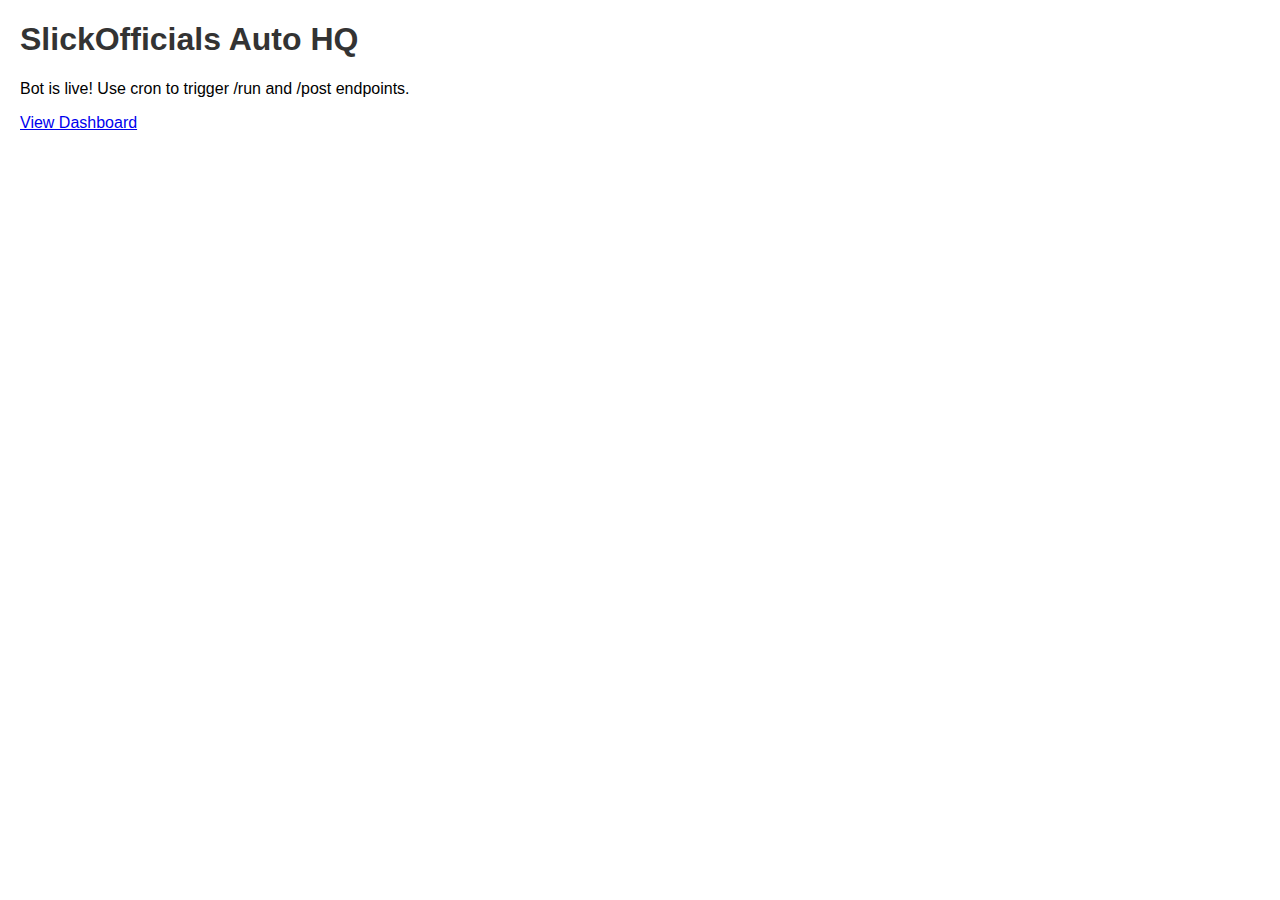
<file: templates/index.html>
<!DOCTYPE html>
<html>
<head>
    <title>SlickOfficials Auto HQ</title>
    <link rel="stylesheet" href="/static/style.css">
</head>
<body>
    <h1>SlickOfficials Auto HQ</h1>
    <p>Bot is live! Use cron to trigger /run and /post endpoints.</p>
    <a href="/dashboard">View Dashboard</a>
</body>
</html>
</file>
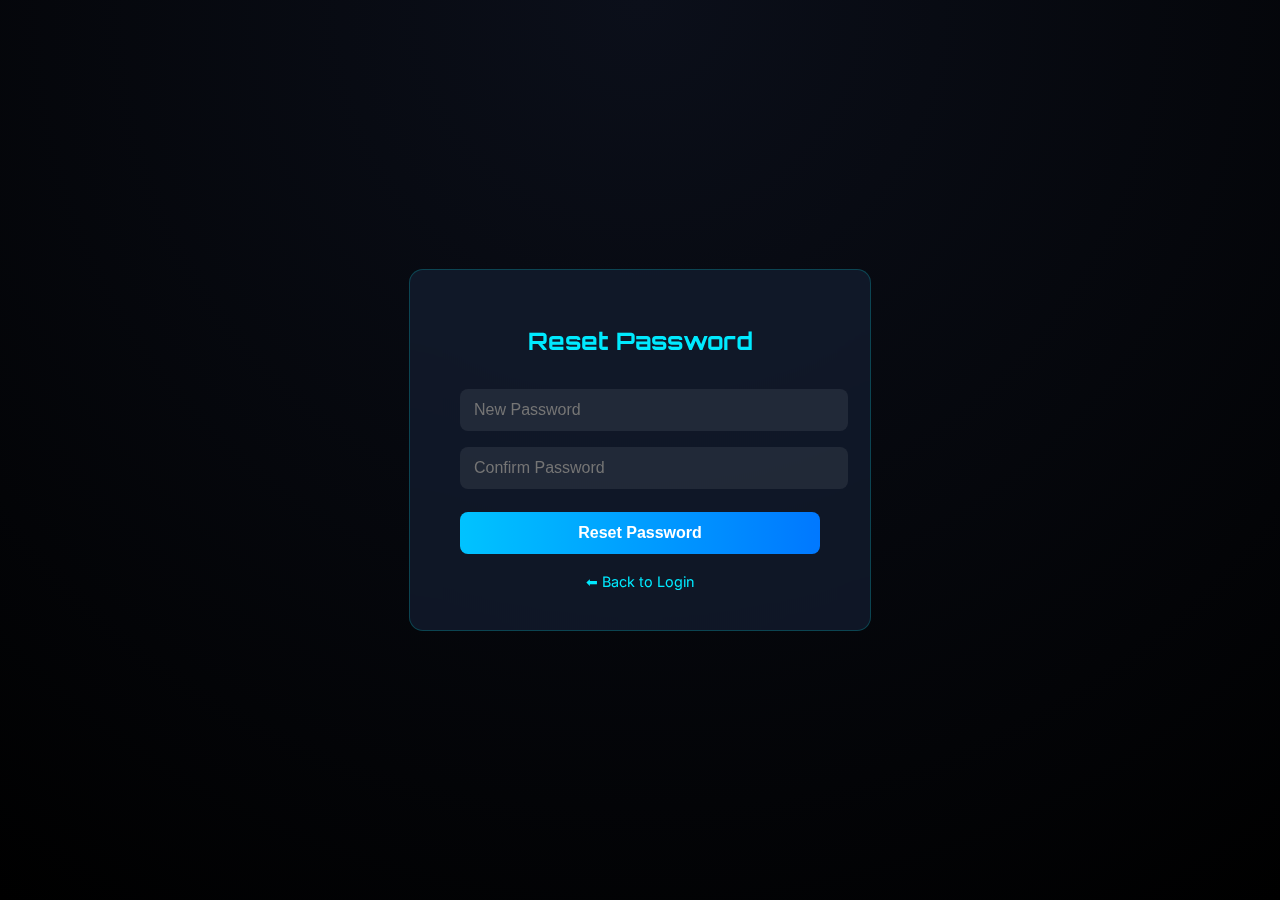
<file: reset_with_token.html>
<!DOCTYPE html>
<html lang="en">
<head>
  <meta charset="UTF-8" />
  <meta name="viewport" content="width=device-width, initial-scale=1.0" />
  <title>Reset Password | Slickofficials HQ</title>
  <link href="https://fonts.googleapis.com/css2?family=Orbitron:wght@500;700&family=Inter:wght@400;600&display=swap" rel="stylesheet">
  <style>
    body {
      margin: 0;
      height: 100vh;
      display: flex;
      justify-content: center;
      align-items: center;
      background: radial-gradient(circle at top, #0b0f1a, #000000);
      font-family: 'Inter', sans-serif;
      color: #fff;
    }
    .container {
      background: rgba(20, 30, 50, 0.7);
      padding: 40px 50px;
      border-radius: 14px;
      backdrop-filter: blur(12px);
      border: 1px solid rgba(0, 255, 255, 0.2);
      text-align: center;
      width: 360px;
      animation: fadeIn 1s ease;
    }
    h1 {
      font-family: 'Orbitron', sans-serif;
      font-size: 1.5rem;
      color: #00eaff;
      margin-bottom: 25px;
    }
    input[type="password"] {
      width: 100%;
      padding: 12px 14px;
      margin: 8px 0;
      border: none;
      border-radius: 8px;
      outline: none;
      background: rgba(255, 255, 255, 0.08);
      color: #fff;
      font-size: 1rem;
      transition: 0.3s;
    }
    input[type="password"]:focus {
      box-shadow: 0 0 10px #00eaff;
      background: rgba(255, 255, 255, 0.15);
    }
    button {
      background: linear-gradient(90deg, #00c3ff, #0078ff);
      color: white;
      padding: 12px;
      border: none;
      width: 100%;
      border-radius: 8px;
      cursor: pointer;
      font-weight: bold;
      margin-top: 15px;
      transition: 0.4s;
      font-size: 1rem;
    }
    button:hover {
      transform: scale(1.05);
      box-shadow: 0 0 15px #00eaff;
    }
    .back {
      display: block;
      margin-top: 18px;
      color: #00eaff;
      font-size: 0.9rem;
      text-decoration: none;
    }
    @keyframes fadeIn {
      from { opacity: 0; transform: translateY(20px); }
      to { opacity: 1; transform: translateY(0); }
    }
  </style>
</head>
<body>
  <div class="container">
    <h1>Reset Password</h1>
    <form method="POST">
      <input type="password" name="password" placeholder="New Password" required>
      <input type="password" name="confirm_password" placeholder="Confirm Password" required>
      <button type="submit">Reset Password</button>
    </form>
    <a class="back" href="{{ url_for('login') }}">⬅ Back to Login</a>
  </div>
</body>
</html>
</file>
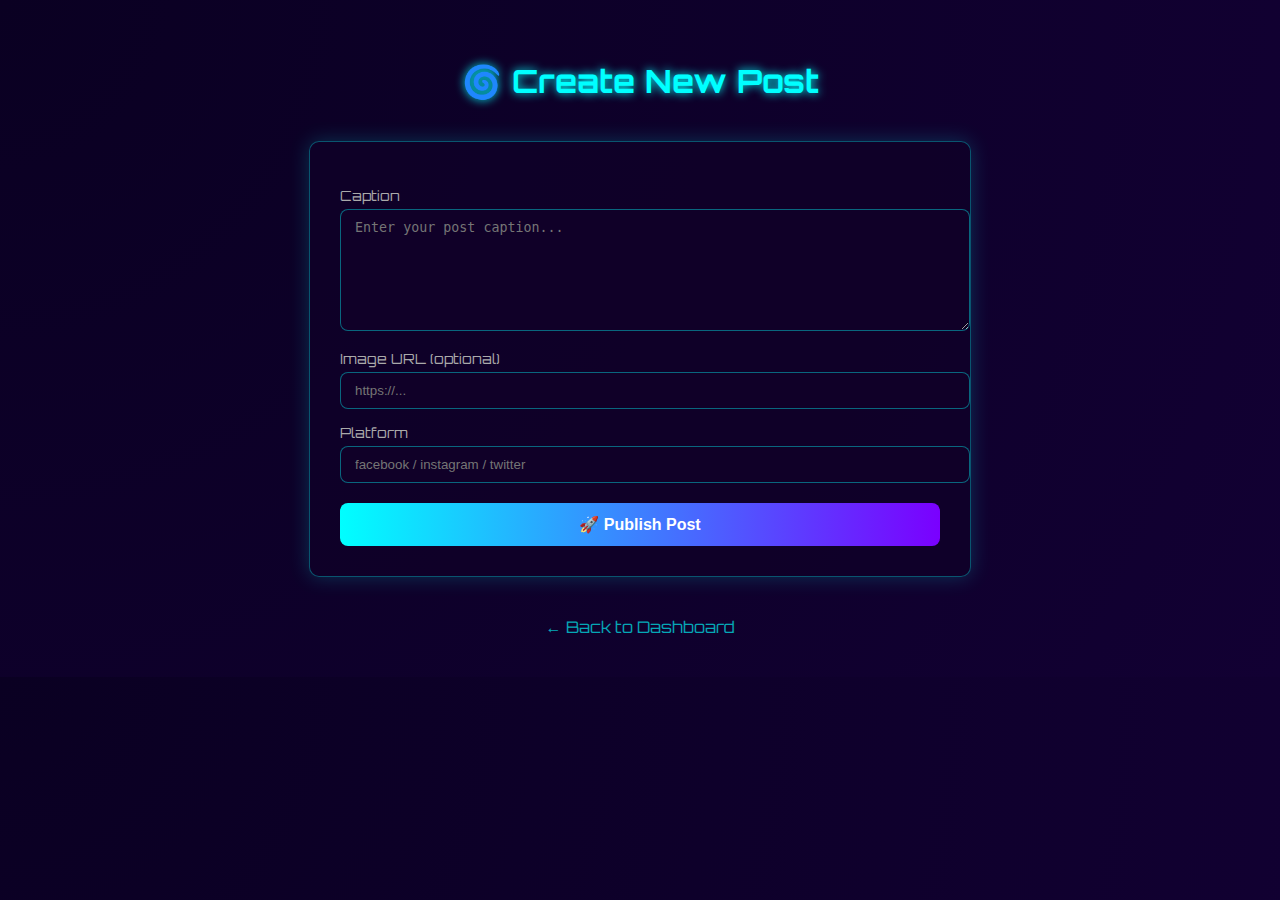
<file: templates/creat_post.html>
<!DOCTYPE html>
<html lang="en">
<head>
  <meta charset="UTF-8" />
  <meta name="viewport" content="width=device-width, initial-scale=1.0" />
  <title>Create Post – Slickofficials HQ</title>
  <style>
    @import url('https://fonts.googleapis.com/css2?family=Orbitron:wght@500;700&display=swap');
    body {
      font-family: 'Orbitron', sans-serif;
      background: radial-gradient(circle at top left, #0a0022, #120033);
      color: #fff;
      margin: 0;
      padding: 40px;
    }
    h1 {
      text-align: center;
      color: #00ffff;
      text-shadow: 0 0 10px #00ffff;
    }
    form {
      max-width: 600px;
      margin: 40px auto;
      background: rgba(15, 0, 40, 0.85);
      padding: 30px;
      border-radius: 10px;
      box-shadow: 0 0 20px #00ffff33;
      border: 1px solid #00ffff55;
    }
    label {
      display: block;
      margin-top: 15px;
      font-size: 14px;
      color: #aaa;
    }
    input[type="text"],
    textarea {
      width: 100%;
      padding: 10px 14px;
      border: 1px solid #00ffff66;
      border-radius: 8px;
      background: #100028;
      color: #fff;
      margin-top: 5px;
    }
    textarea {
      height: 100px;
    }
    button {
      margin-top: 20px;
      padding: 12px 20px;
      background: linear-gradient(90deg, #00ffff, #7a00ff);
      border: none;
      border-radius: 8px;
      color: #fff;
      font-size: 16px;
      font-weight: bold;
      cursor: pointer;
      width: 100%;
      transition: 0.3s;
    }
    button:hover {
      background: linear-gradient(90deg, #7a00ff, #00ffff);
      box-shadow: 0 0 15px #00ffffaa;
    }
    a.back {
      display: block;
      text-align: center;
      margin-top: 20px;
      color: #00ffffaa;
      text-decoration: none;
    }
    a.back:hover {
      color: #fff;
      text-shadow: 0 0 10px #00ffff;
    }
  </style>
</head>
<body>
  <h1>🌀 Create New Post</h1>
  <form method="POST" action="/create_post">
    <label>Caption</label>
    <textarea name="caption" placeholder="Enter your post caption..." required></textarea>

    <label>Image URL (optional)</label>
    <input type="text" name="image_url" placeholder="https://..." />

    <label>Platform</label>
    <input type="text" name="platform" placeholder="facebook / instagram / twitter" required />

    <button type="submit">🚀 Publish Post</button>
  </form>

  <a href="/" class="back">← Back to Dashboard</a>
</body>
</html>
</file>
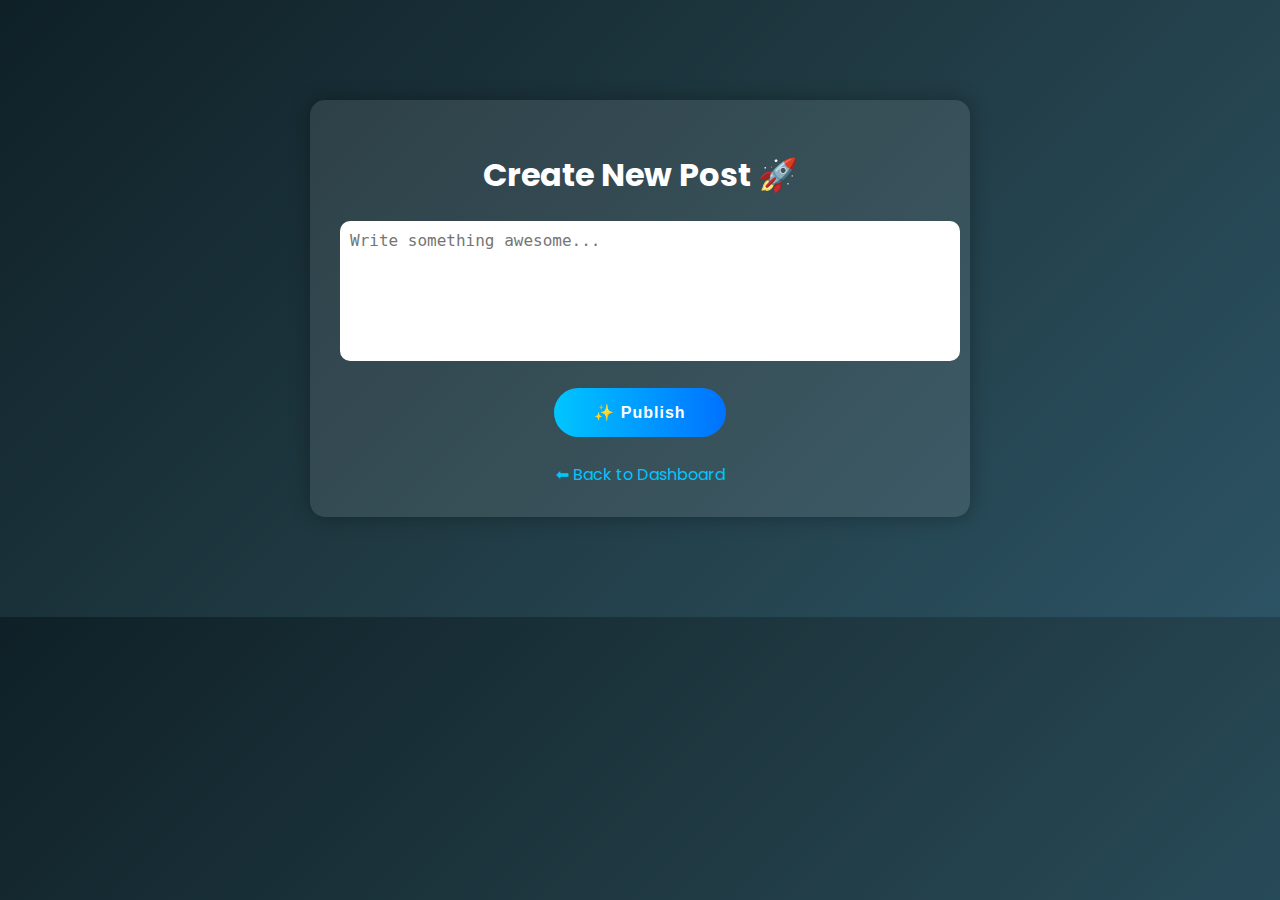
<file: templates/create_post.html>
<!DOCTYPE html>
<html lang="en">
<head>
  <meta charset="UTF-8">
  <meta name="viewport" content="width=device-width, initial-scale=1.0">
  <title>Create Post</title>
  <link href="https://fonts.googleapis.com/css2?family=Poppins:wght@500&display=swap" rel="stylesheet">
  <style>
    body {
      font-family: 'Poppins', sans-serif;
      background: linear-gradient(135deg, #0f2027, #203a43, #2c5364);
      color: white;
      text-align: center;
      margin: 0;
      padding: 0;
    }
    .container {
      width: 90%;
      max-width: 600px;
      margin: 100px auto;
      background: rgba(255,255,255,0.1);
      border-radius: 15px;
      padding: 30px;
      box-shadow: 0 0 20px rgba(0,0,0,0.3);
    }
    textarea {
      width: 100%;
      height: 120px;
      border: none;
      border-radius: 10px;
      padding: 10px;
      font-size: 1rem;
      resize: none;
      outline: none;
    }
    button {
      margin-top: 20px;
      background: linear-gradient(90deg, #00c6ff, #0072ff);
      border: none;
      color: white;
      padding: 15px 40px;
      border-radius: 50px;
      font-size: 1rem;
      cursor: pointer;
      transition: all 0.3s ease;
      font-weight: bold;
      letter-spacing: 1px;
    }
    button:hover {
      transform: scale(1.05);
      background: linear-gradient(90deg, #0072ff, #00c6ff);
    }
  </style>
</head>
<body>
  <div class="container">
    <h1>Create New Post 🚀</h1>
    <form method="POST">
      <textarea name="content" placeholder="Write something awesome..." required></textarea>
      <br>
      <button type="submit">✨ Publish</button>
    </form>
    <br>
    <a href="/dashboard" style="color:#00c6ff; text-decoration:none;">⬅ Back to Dashboard</a>
  </div>
</body>
</html>
</file>
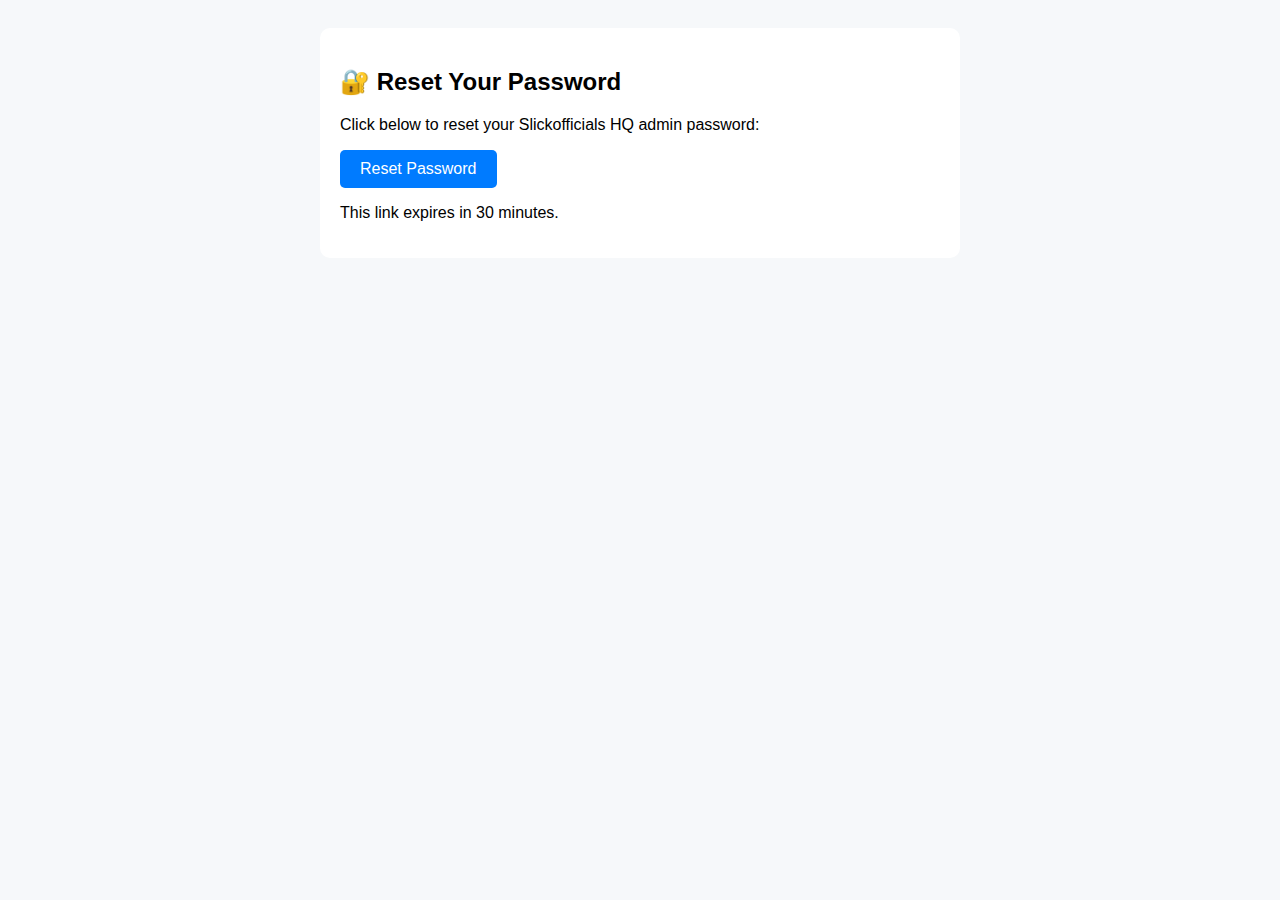
<file: templates/reset_email.html>
<!DOCTYPE html>
<html>
<head>
  <meta charset="utf-8">
  <title>Password Reset</title>
</head>
<body style="font-family:Arial, sans-serif; background:#f6f8fa; padding:20px;">
  <div style="max-width:600px;margin:auto;background:white;padding:20px;border-radius:10px;">
    <h2>🔐 Reset Your Password</h2>
    <p>Click below to reset your Slickofficials HQ admin password:</p>
    <p>
      <a href="{{ reset_link }}" style="display:inline-block;background:#007bff;color:white;padding:10px 20px;border-radius:5px;text-decoration:none;">
        Reset Password
      </a>
    </p>
    <p>This link expires in 30 minutes.</p>
  </div>
</body>
</html>
</file>
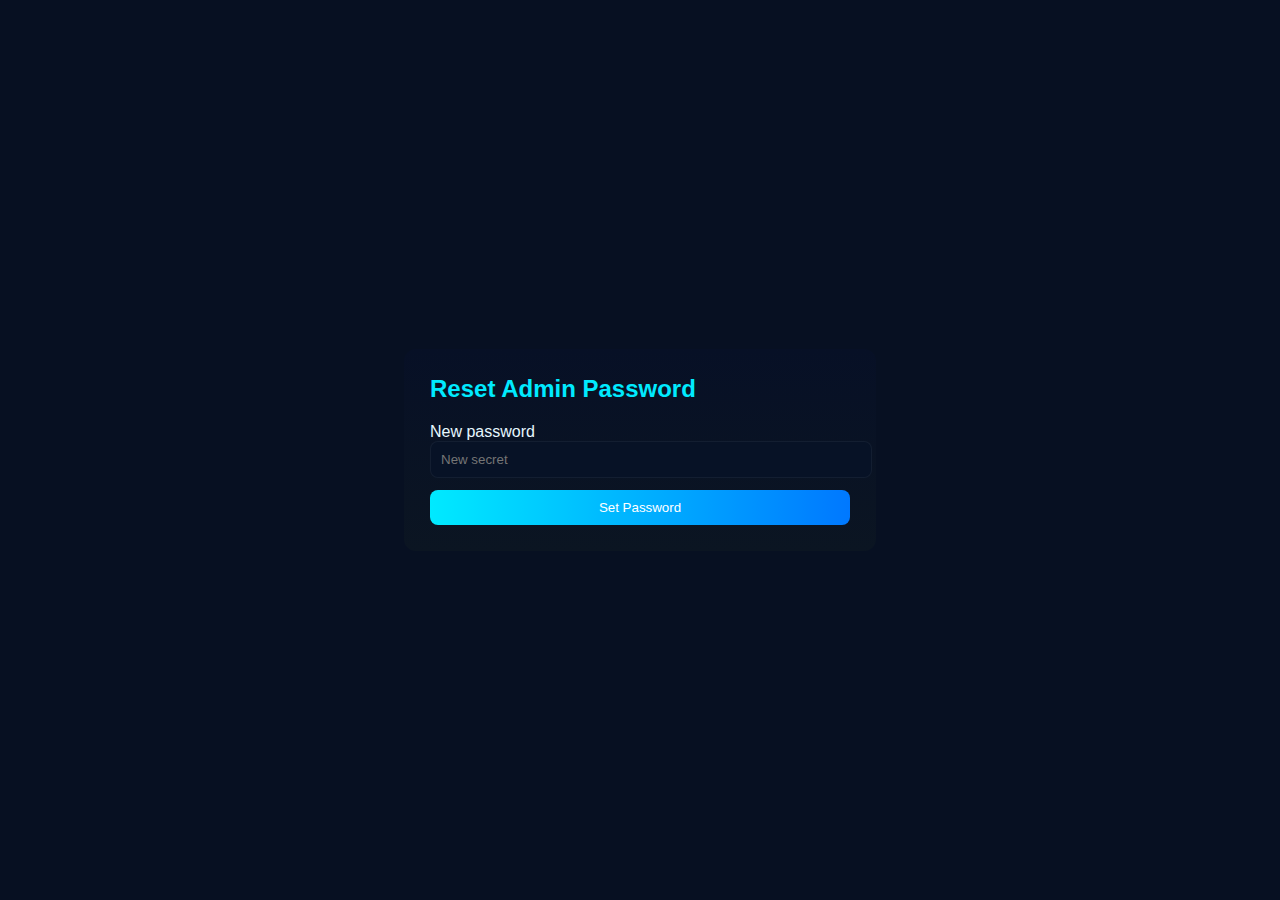
<file: templates/reset_password.html>
<!doctype html>
<html>
<head>
  <meta charset="utf-8"><meta name="viewport" content="width=device-width,initial-scale=1">
  <title>Reset Password</title>
  <style>
    body{font-family:Inter, sans-serif;background:#071022;color:#e6f7ff;display:flex;align-items:center;justify-content:center;height:100vh;margin:0}
    .card{background:linear-gradient(180deg,#071026,#0b1522);padding:26px;border-radius:12px;width:420px}
    input{width:100%;padding:10px;border-radius:8px;border:1px solid rgba(255,255,255,0.05);background:#071226;color:#fff;margin-bottom:12px}
    .btn{padding:10px;border-radius:8px;background:linear-gradient(90deg,#00eaff,#0078ff);border:none;color:white;width:100%}
  </style>
</head>
<body>
  <div class="card">
    <h2 style="color:#00eaff;margin-top:0">Reset Admin Password</h2>
    <form method="post">
      <label>New password</label>
      <input type="password" name="password" required placeholder="New secret">
      <button class="btn" type="submit">Set Password</button>
    </form>
  </div>
</body>
</html>
</file>
<file: static/style.css>
body {
    font-family: Arial, sans-serif;
    margin: 20px;
}
h1, h2 {
    color: #333;
}
ul {
    list-style-type: none;
    padding: 0;
}
li {
    margin: 10px 0;
}
pre {
    background: #f4f4f4;
    padding: 10px;
}
</file>
